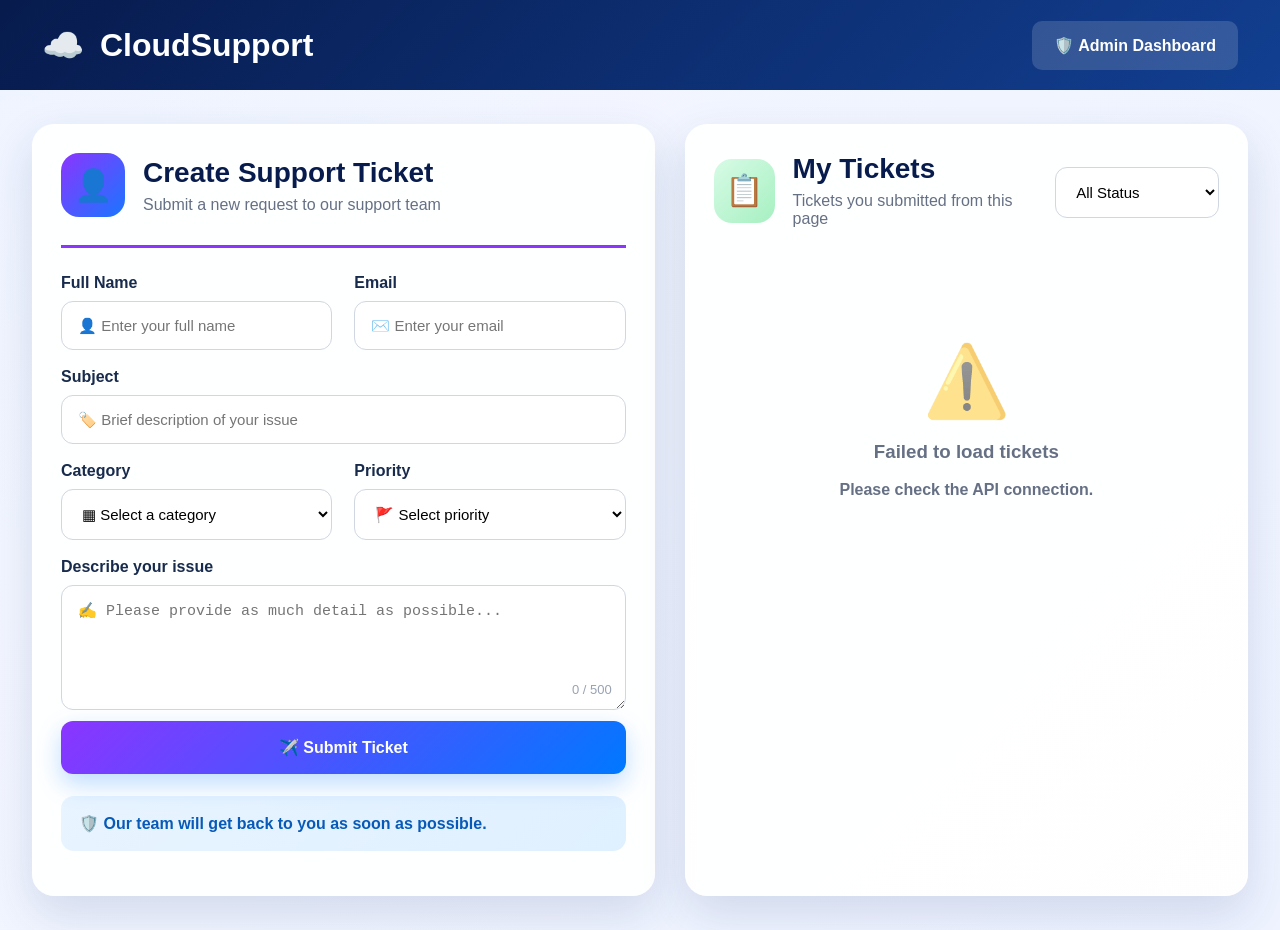
<file: frontend/index.html>
<!DOCTYPE html>
<html lang="en">
<head>
  <meta charset="UTF-8" />
  <meta name="viewport" content="width=device-width, initial-scale=1.0" />
  <title>CloudSupport - Create Ticket</title>
  <link rel="stylesheet" href="css/style.css" />
</head>
<body>
  <header class="topbar">
    <div class="brand">
      <span class="brand-icon">☁️</span>
      <h1>CloudSupport</h1>
    </div>
    <a class="admin-link" href="admin.html">🛡️ Admin Dashboard</a>
  </header>

  <main class="page-layout">
    <section class="panel">
      <div class="section-title">
        <div class="title-icon purple">👤</div>
        <div>
          <h2>Create Support Ticket</h2>
          <p>Submit a new request to our support team</p>
        </div>
      </div>

      <form id="ticketForm">
        <div class="form-grid">
          <div class="field">
            <label>Full Name</label>
            <input id="fullName" type="text" placeholder="👤 Enter your full name" required />
          </div>

          <div class="field">
            <label>Email</label>
            <input id="email" type="email" placeholder="✉️ Enter your email" required />
          </div>

          <div class="field full">
            <label>Subject</label>
            <input id="subject" type="text" placeholder="🏷️ Brief description of your issue" required />
          </div>

          <div class="field">
            <label>Category</label>
            <select id="category" required>
              <option value="">▦ Select a category</option>
              <option value="Technical">Technical</option>
              <option value="Access">Access</option>
              <option value="Bug">Bug</option>
              <option value="Other">Other</option>
            </select>
          </div>

          <div class="field">
            <label>Priority</label>
            <select id="priority" required>
              <option value="">🚩 Select priority</option>
              <option value="Low">Low</option>
              <option value="Medium">Medium</option>
              <option value="High">High</option>
            </select>
          </div>

          <div class="field full">
            <label>Describe your issue</label>
            <textarea id="description" maxlength="500" placeholder="✍️ Please provide as much detail as possible..." required></textarea>
            <span class="counter"><span id="charCount">0</span> / 500</span>
          </div>
        </div>

        <button class="submit-btn" type="submit">✈️ Submit Ticket</button>
      </form>

      <div class="info-box">🛡️ Our team will get back to you as soon as possible.</div>
      <p id="message"></p>
    </section>

    <section class="panel">
      <div class="tickets-header">
        <div class="section-title">
          <div class="title-icon green">📋</div>
          <div>
            <h2>My Tickets</h2>
            <p>Tickets you submitted from this page</p>
          </div>
        </div>

        <select id="statusFilter">
          <option value="All">All Status</option>
          <option value="Open">Open</option>
          <option value="In Progress">In Progress</option>
          <option value="Closed">Closed</option>
        </select>
      </div>

      <div id="ticketsList" class="tickets-list"></div>
    </section>
  </main>

  <script src="js/user.js"></script>
</body>
</html>
</file>
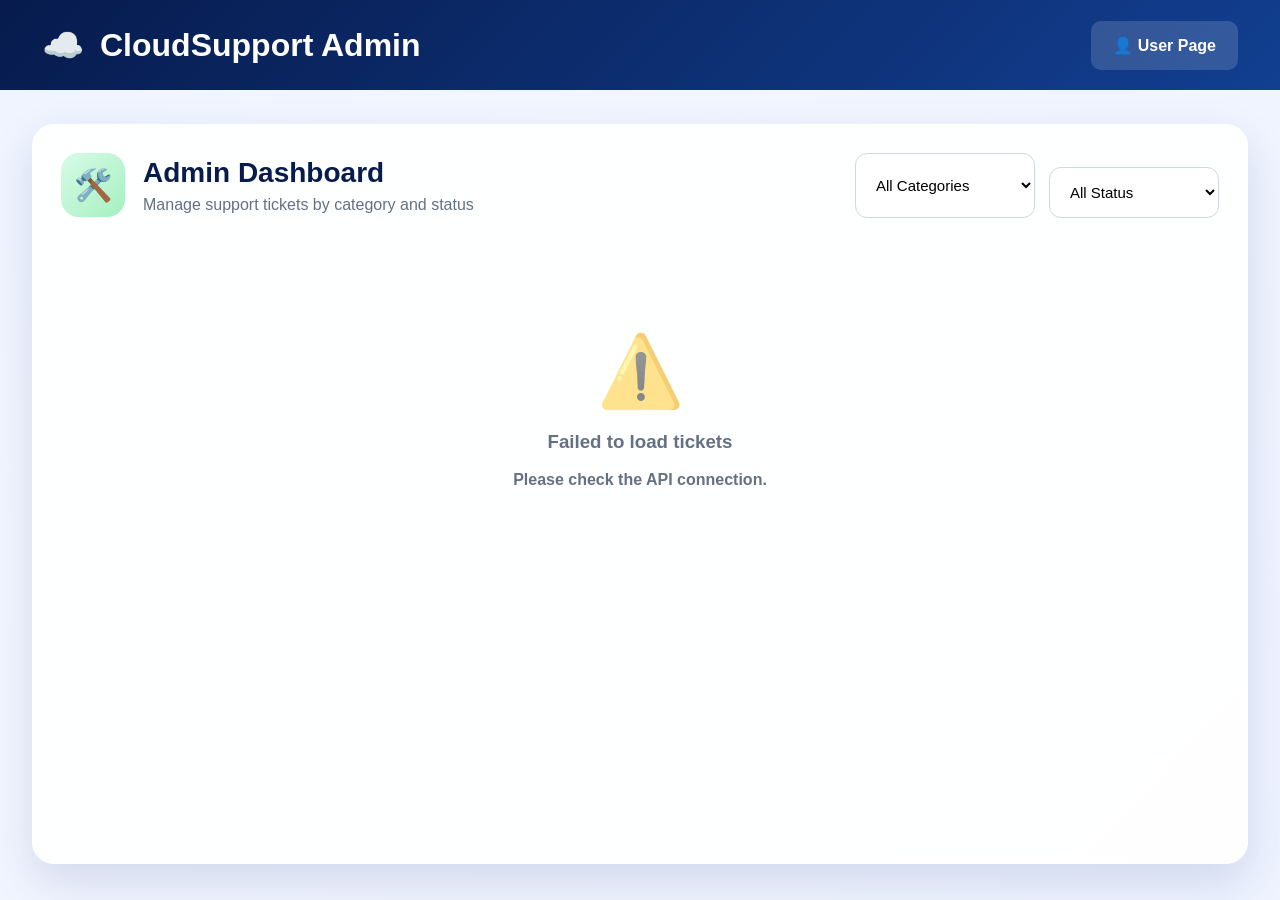
<file: frontend/admin.html>
<!DOCTYPE html>
<html lang="en">
<head>
  <meta charset="UTF-8" />
  <meta name="viewport" content="width=device-width, initial-scale=1.0" />
  <title>CloudSupport - Admin</title>
  <link rel="stylesheet" href="css/style.css" />
</head>
<body>
  <header class="topbar">
    <div class="brand">
      <span class="brand-icon">☁️</span>
      <h1>CloudSupport Admin</h1>
    </div>
    <a class="admin-link" href="index.html">👤 User Page</a>
  </header>

  <main class="admin-layout">
    <section class="panel admin-panel">
      <div class="tickets-header">
        <div class="section-title">
          <div class="title-icon green">🛠️</div>
          <div>
            <h2>Admin Dashboard</h2>
            <p>Manage support tickets by category and status</p>
          </div>
        </div>

        <div class="admin-filters">
          <select id="categoryFilter">
            <option value="All">All Categories</option>
            <option value="Technical">Technical</option>
            <option value="Access">Access</option>
            <option value="Bug">Bug</option>
            <option value="Other">Other</option>
          </select>

          <select id="statusFilter">
            <option value="All">All Status</option>
            <option value="Open">Open</option>
            <option value="In Progress">In Progress</option>
            <option value="Closed">Closed</option>
          </select>
        </div>
      </div>

      <div id="adminTicketsList" class="admin-tickets-list"></div>
    </section>
  </main>

  <script src="js/admin.js"></script>
</body>
</html>
</file>
<file: frontend/css/style.css>
* {
  box-sizing: border-box;
}

body {
  margin: 0;
  font-family: "Segoe UI", Arial, sans-serif;
  color: #101828;
  background:
    radial-gradient(circle at top left, #eef4ff, transparent 35%),
    linear-gradient(135deg, #f4f7ff, #eef3ff);
  min-height: 100vh;
}

.topbar {
  height: 90px;
  padding: 0 42px;
  background: linear-gradient(135deg, #071b4d, #123f91);
  color: white;
  display: flex;
  align-items: center;
  justify-content: space-between;
}

.brand {
  display: flex;
  align-items: center;
  gap: 16px;
}

.brand-icon {
  font-size: 34px;
}

.brand h1 {
  margin: 0;
  font-size: 32px;
}

.admin-link {
  color: white;
  text-decoration: none;
  background: rgba(255,255,255,0.15);
  padding: 15px 22px;
  border-radius: 10px;
  font-weight: 700;
}

.page-layout {
  width: 100%;
  padding: 34px 32px;
  display: grid;
  grid-template-columns: 1.05fr 0.95fr;
  gap: 30px;
}

.panel {
  background: rgba(255,255,255,0.92);
  border-radius: 22px;
  padding: 28px;
  min-height: calc(100vh - 160px);
  box-shadow: 0 18px 45px rgba(35, 58, 120, 0.15);
  border: 1px solid rgba(255,255,255,0.8);
}

.section-title {
  display: flex;
  align-items: center;
  gap: 18px;
}

.title-icon {
  width: 64px;
  height: 64px;
  border-radius: 18px;
  display: grid;
  place-items: center;
  font-size: 31px;
}

.purple {
  background: linear-gradient(135deg, #8b35ff, #1976ff);
}

.green {
  background: linear-gradient(135deg, #d7fbe6, #a6f0c1);
}

.section-title h2 {
  margin: 0;
  color: #071b4d;
  font-size: 28px;
}

.section-title p {
  margin: 7px 0 0;
  color: #667085;
}

form {
  margin-top: 28px;
  border-top: 3px solid #8b35ff;
  padding-top: 26px;
}

.form-grid {
  display: grid;
  grid-template-columns: 1fr 1fr;
  gap: 18px 22px;
}

.field {
  display: flex;
  flex-direction: column;
}

.full {
  grid-column: 1 / -1;
}

label {
  font-weight: 700;
  margin-bottom: 9px;
  color: #182b4d;
}

input,
select,
textarea {
  width: 100%;
  border: 1px solid #d0d7e2;
  border-radius: 12px;
  padding: 15px 16px;
  font-size: 15px;
  background: white;
  outline: none;
}

input:focus,
select:focus,
textarea:focus {
  border-color: #7c3cff;
  box-shadow: 0 0 0 4px rgba(124, 60, 255, 0.1);
}

textarea {
  height: 125px;
  max-height: 150px;
  resize: vertical;
}

.counter {
  align-self: flex-end;
  color: #98a2b3;
  font-size: 13px;
  margin-top: -28px;
  margin-right: 14px;
  z-index: 1;
}

.submit-btn {
  margin-top: 24px;
  width: 100%;
  border: 0;
  border-radius: 12px;
  padding: 17px;
  color: white;
  font-weight: 800;
  font-size: 16px;
  cursor: pointer;
  background: linear-gradient(135deg, #8b35ff, #0078ff);
  box-shadow: 0 10px 25px rgba(0, 120, 255, 0.25);
}

.submit-btn:hover {
  transform: translateY(-1px);
}

.info-box {
  margin-top: 22px;
  background: linear-gradient(135deg, #e8f4ff, #dff0ff);
  color: #075ab8;
  padding: 18px;
  border-radius: 13px;
  font-weight: 600;
}

#message {
  color: #027a48;
  font-weight: 700;
}

.tickets-header {
  display: flex;
  justify-content: space-between;
  gap: 15px;
  align-items: flex-start;
}

#statusFilter {
  width: 170px;
  margin-top: 14px;
}

.tickets-list {
  margin-top: 32px;
  display: flex;
  flex-direction: column;
  gap: 18px;
}

.ticket-item {
  display: grid;
  grid-template-columns: 70px 1fr auto;
  gap: 16px;
  align-items: center;
  background: #fbfcff;
  border: 1px solid #e4e7ec;
  border-left: 5px solid #12b76a;
  border-radius: 16px;
  padding: 22px;
  box-shadow: 0 12px 25px rgba(16, 24, 40, 0.05);
}

.ticket-icon {
  width: 58px;
  height: 58px;
  border-radius: 50%;
  display: grid;
  place-items: center;
  font-size: 28px;
  background: #dcfae6;
}

.ticket-content h3 {
  margin: 0 0 8px;
  color: #071b4d;
}

.ticket-meta {
  color: #667085;
  font-weight: 600;
  font-size: 14px;
}

.ticket-desc {
  color: #475467;
  margin: 10px 0;
}

.status {
  padding: 9px 14px;
  border-radius: 20px;
  background: #dcfae6;
  color: #067647;
  font-weight: 800;
}

.priority-high {
  color: #d92d20;
}

.priority-medium {
  color: #f79009;
}

.priority-low {
  color: #039855;
}

.empty {
  text-align: center;
  margin-top: 80px;
  color: #667085;
  font-weight: 600;
}

.empty-icon {
  font-size: 70px;
  opacity: 0.55;
  margin-bottom: 15px;
}

@media (max-width: 1000px) {
  .page-layout {
    grid-template-columns: 1fr;
  }

  .panel {
    min-height: auto;
  }
}
.ticket-actions {
  display: flex;
  flex-direction: column;
  align-items: flex-end;
  gap: 12px;
}

.delete-btn {
  width: auto;
  padding: 9px 14px;
  border-radius: 20px;
  border: none;
  background: #fee4e2;
  color: #b42318;
  font-weight: 800;
  cursor: pointer;
}

.delete-btn:hover {
  background: #fecdca;
}

.admin-layout {
  width: 100%;
  padding: 34px 32px;
}

.admin-panel {
  min-height: calc(100vh - 160px);
}

.admin-filters {
  display: flex;
  gap: 14px;
}

.admin-filters select {
  width: 180px;
  margin-top: 0;
}

.admin-tickets-list {
  margin-top: 32px;
  display: grid;
  grid-template-columns: 1fr;
  gap: 18px;
}

.admin-ticket-card {
  display: grid;
  grid-template-columns: 70px 1fr 220px;
  gap: 20px;
  align-items: center;
  background: #fbfcff;
  border: 1px solid #e4e7ec;
  border-left: 6px solid #12b76a;
  border-radius: 18px;
  padding: 24px;
  box-shadow: 0 12px 25px rgba(16, 24, 40, 0.05);
}

.admin-ticket-info h3 {
  margin: 0 0 10px;
  color: #071b4d;
  font-size: 22px;
}

.admin-ticket-info p {
  margin: 6px 0;
  color: #344054;
}

.admin-actions {
  display: flex;
  flex-direction: column;
  gap: 14px;
}

.admin-actions select {
  width: 100%;
  margin-top: 0;
}

@media (max-width: 900px) {
  .admin-ticket-card {
    grid-template-columns: 1fr;
  }

  .admin-filters {
    flex-direction: column;
  }

  .admin-filters select {
    width: 100%;
  }
}
</file>
